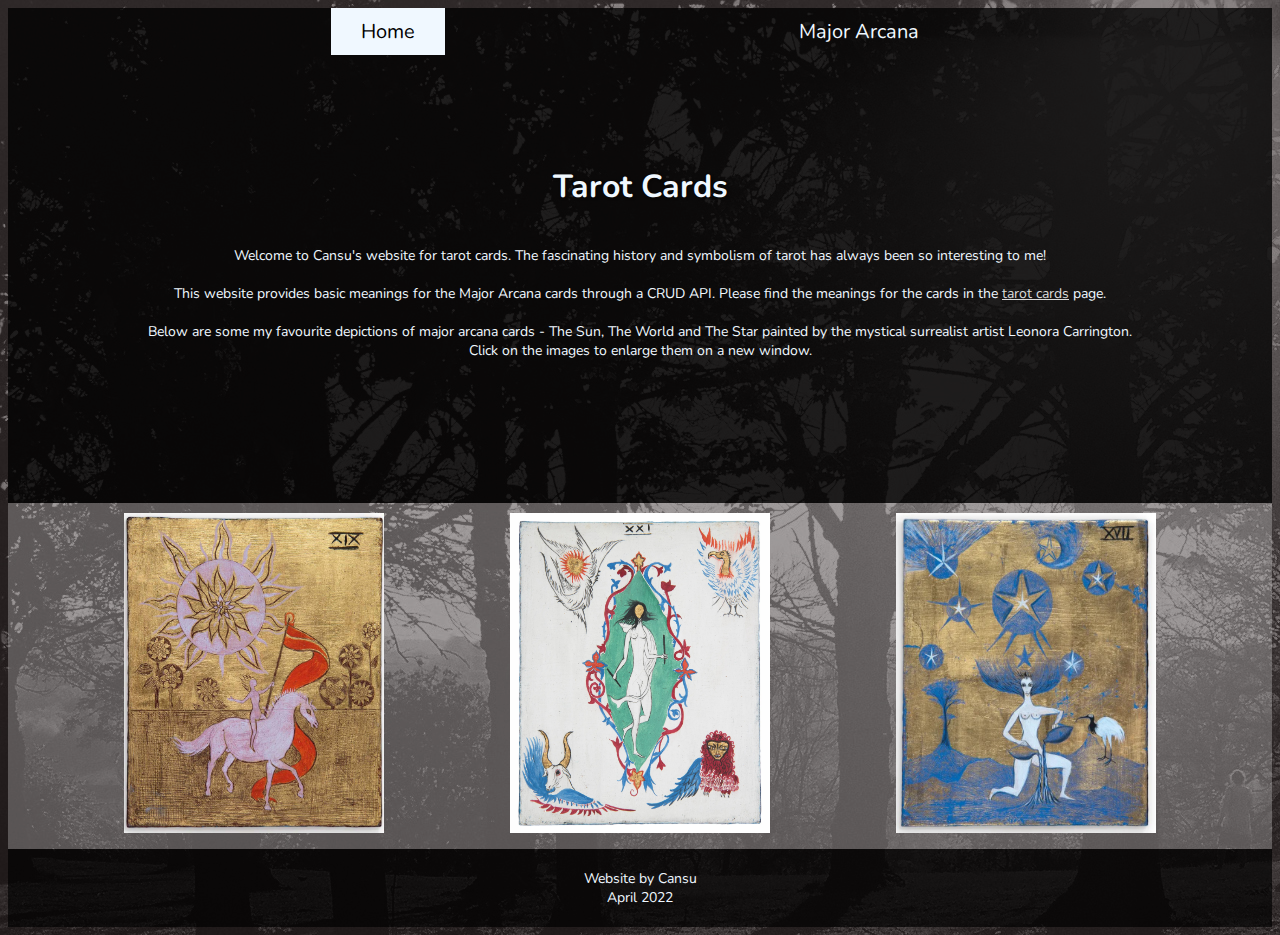
<file: src/main/resources/static/index.html>
<!DOCTYPE html>
<html lang="en">

<head>
    <meta charset="UTF-8">
    <meta http-equiv="X-UA-Compatible" content="IE=edge">
    <meta name="viewport" content="width=device-width, initial-scale=1.0">
    <title>Tarot Home</title>
    <link rel="stylesheet" href="./style/style.css">
</head>

<body>
    <!-- Navigation Bar on top of the page -->
    <div id="topNav">
        <a class="active" href="./index.html">Home</a>
        <a href="./pages/major.html">Major Arcana</a>
    </div>

    <!-- Heading -->
    <header>
        <div class="centreText">

            <h1>Tarot Cards</h1>

            <p>
                <br>
                Welcome to Cansu's website for tarot cards. The fascinating history and symbolism of tarot has always
                been so interesting to me!
                <br>
                <br>
                This website provides basic meanings for the Major Arcana cards through a
                CRUD API. Please find
                the meanings for the cards in the <a class=hoverlink href="./major.html">tarot cards</a> page.
                <br>
                <br>
                Below are some my favourite depictions of major arcana cards - The Sun, The World and The Star painted
                by the mystical surrealist artist Leonora Carrington.
                <br>
                Click on the images to enlarge them on a new window.
                <br>
                <br>
            </p>
        </div>
    </header>

    <!-- displaying images as links -->
    <div class="container">
        <div class="box">
            <div class="imgBox">
                <a target="_blank" href="./media/sun.jpg">
                    <img src="./media/sun.jpg" alt="The Sun Tarot Card by Leonora Carrington" width="260" height="320">
                </a>
            </div>
        </div>
        <div class="box">
            <div class="imgBox">
                <a target="_blank" href="./media/world.jpg">
                    <img src="./media/world.jpg" alt="The World Tarot Card by Leonora Carrington" width="260"
                        height="320">
                </a>
            </div>
        </div>
        <div class="box">
            <div class="imgBox">
                <a target="_blank" href="./media/star.jpg">
                    <img src="./media/star.jpg" alt="The Star Tarot Card by Leonora Carrington" width="260"
                        height="320">
                </a>
            </div>
        </div>
    </div>

    <footer class="backToBlack">
        <div>
            Website by Cansu
            <br>
            April 2022
        </div>
    </footer>


</body>

</html>
</file>
<file: src/main/resources/static/style/style.css>
/* font from fonts.google.com*/
@import url('https://fonts.googleapis.com/css2?family=Nunito:ital,wght@0,300;0,700;1,300;1,700&display=swap');
@import url('https://fonts.googleapis.com/css2?family=Raleway:wght@100&display=swap');

body {
  margin: 3px;
  padding: 5px;
  background-image: url("../media/backgorundwalks.JPG");
  background-color: black;
  background-size: auto;
  background-repeat: cover;
  /* background-position: center; */
  font-family: 'Nunito', sans-serif;
  text-align: center;
}

header {
  padding: 100px;
  display: flex;
  align-items: center;
  justify-content: center;
  background-color: rgba(0, 0, 0, 0.767);
}

h1 {
  padding: 5px;
  margin: 5px;
  color: aliceblue;
  font-size: 32px;
  font-style: bold;
  text-shadow: 1px 1px 1px rgba(11, 11, 11, 0.444), 
             1px 1px 3px rgba(0, 0, 0, 0.444); 
}

h2 {
  margin: 30px;
  padding: 20px;
  color: aliceblue;
  font-size: 24px;
  font-style: bold;
  text-shadow: 1px 1px 1px rgba(11, 11, 11, 0.444), 
             1px 1px 3px rgba(0, 0, 0, 0.444); 
}

h5 {
  color: aqua;
  font-size: 16px;
}

p {  
  padding-bottom: 10px;
  color: aliceblue;
  font-size: 14px;
}

footer {
  background-color: rgba(0, 0, 0, 0.678);
  color: rgb(0, 0, 0);
  font-size: 14px;
  text-align: center;
  font-style: bold;
  text-shadow:rgb(255, 255, 255)
}

/* Add a background color to the top navigation bar */
#topNav {
  background-color: rgba(0, 0, 0, 0.767);
  overflow: hidden;
  display: flex;
  justify-content: space-evenly;
}

/* Style the links inside the navigation bar */
/* using float property */
#topNav a {
  float: left;
  color: aliceblue;
  text-align: center;
  padding: 10px 30px;
  text-decoration: none;
  font-size: 20px;
}

/* Change the color of links on hover */
/* using hover selector over links*/
#topNav a:hover {
  background-color: rgb(71, 170, 170);
  color: rgb(255, 255, 255);
}

/* Add a color to the active/current link */
#topNav a.active {
  background-color: aliceblue;
  color: rgb(0, 0, 0);
}


/* Black background */
.backToBlack {
  background-color: rgba(0, 0, 0, 0.688);
  display: flex;
  justify-content: center;
  padding: 20px;
  font-style: normal;
  color: aliceblue;

}

/* White background */
.backToWhite {
  background-color: rgba(255, 255, 255, 0.255);
  display: flex;
  justify-content: center;
  padding: 20px;
  font-style: normal;
  size: auto;
} 

.centreText {
  margin: auto;
  text-align: center;
  display: inline-block;
  justify-content: center;
}

.centreHeadings {
  padding: 5px;
  display: block;
  align-items: center;
  justify-content: center;
  background-color: rgba(0, 0, 0, 0.767);
}

.toTheLeft {
  background-color: rgba(8, 8, 8, 0);
  display: flex;
  justify-content: left;
}

/* Displaying images in rows and columns  */
.row {
  padding: 5px;
  display: flex;
  background-color:  rgba(255, 255, 255, 0.767);
}

.column {
  flex: 33.33%;
  padding: 5px;
}

.description {
  padding: 0px;
  margin: 0px;
  font-size: 12px;
  font-style: italic;
  text-align: center;
  color: rgb(0, 0, 0);
}

/* a container for images */
.container {
  background: rgba(255, 255, 255, 0.255);
  margin: auto 0;
  display: flex;
  justify-content: space-evenly;
}

.container .box {
  position: relative;
  background: rgba(0, 0, 0, 0);
  margin: 10px;
  box-sizing: border-box;
  display: flex;
  justify-content: center;
}

.container .box .imgBox {
  position: relative;
}

.container .box .imgBox img {
  max-width: 100%;
  transition: transform 2s;
}

/* using hover to scale the image up  */
.container .box:hover .imgBox img {
  transform: scale(1.07);
}

.hoverlink {
    color: #dadada;
}

.hoverlink:hover {
    color: aqua;
}

.backColour {
  color: black;
}

/* .cardCol {
  color: black;
} */

/* .card-group {
  background-color: rgba(128, 128, 128, 0);
}

.form-label {
  color: black;
} */
</file>
